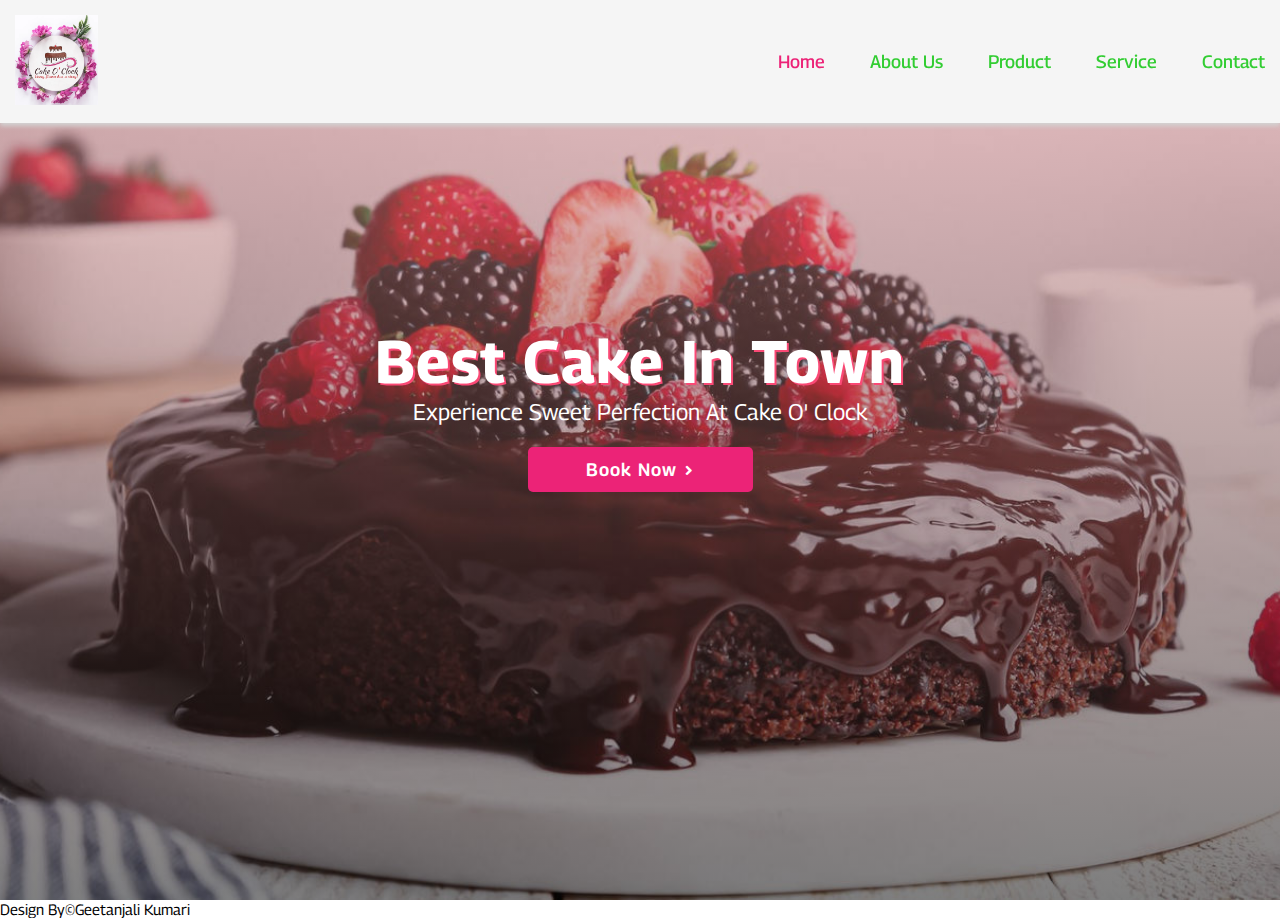
<file: index.html>
<!DOCTYPE html>
<html lang="en">

<head>

    <!-- Google tag (gtag.js) -->
<script async src="https://www.googletagmanager.com/gtag/js?id=G-VPQ4285JNT"></script>
<script>
  window.dataLayer = window.dataLayer || [];
  function gtag(){dataLayer.push(arguments);}
  gtag('js', new Date());

  gtag('config', 'G-VPQ4285JNT');
</script>
    
    <meta charset="UTF-8">
    <meta http-equiv="X-UA-Compatible" content="IE=edge">
    <meta name="viewport" content="width=device-width, initial-scale=1.0">
    <link rel="stylesheet" href="https://cdnjs.cloudflare.com/ajax/libs/font-awesome/5.15.3/css/all.min.css">
    <link rel="stylesheet" href="style.css">
    <title>Cake Shop - Home</title>
</head>

<body>
    <header>
        <a href="index.html" class="logo"><img src="cakelogo.png"></a>

        <nav class="navigate">
            <ul>
                <li><a href="index.html" class="active">Home</a></li>
                <li><a href="about.html">About Us</a></li>
                <li><a href="product.html">Product</a></li>
                <li><a href="service.html">Service</a></li>
                <li><a href="contact.html">Contact</a></li>
            </ul>
        </nav>
        <div id="menu"><i class="fas fa-bars"></i></div>
    </header>

    <section id="home" class="home">
        <!-- Home page content -->
        <h1>Best cake in town</h1>
        <p>Experience sweet perfection at Cake O' Clock</p>
        <div class="home-btn">
            <button>Book Now<i class="fas fa-angle-right"></i></button>
        </div>
    </section>

    <footer>
        <p>Design By&copy;Geetanjali Kumari</p>
    </footer>
<!-------------------------jquery------------------------------>
    <script src="https://cdnjs.cloudflare.com/ajax/libs/jquery/3.6.0/jquery.min.js"></script>
    <script>
        $(document).ready(function () {
            ('#menu').click(function () {
                $(this).toggleClass('fas fa-times');
                $('.navigate').toggleClass('nav-toggle'); 
            });

            $(window).on('scroll load',function()
            {
                $('#menu').removeClass('fas fa-times');
                $('.navigate').removeClass('nav-toggle');
            });

            $('.service .cake-list .btn1').click(function () {
                $(this).addClass('active').siblings().removeClass('active');

                let src = $(this).attr('data-src');
                $('#cake-img').attr('src', src);
            });
        });
    </script>
</body>

</html>
</file>
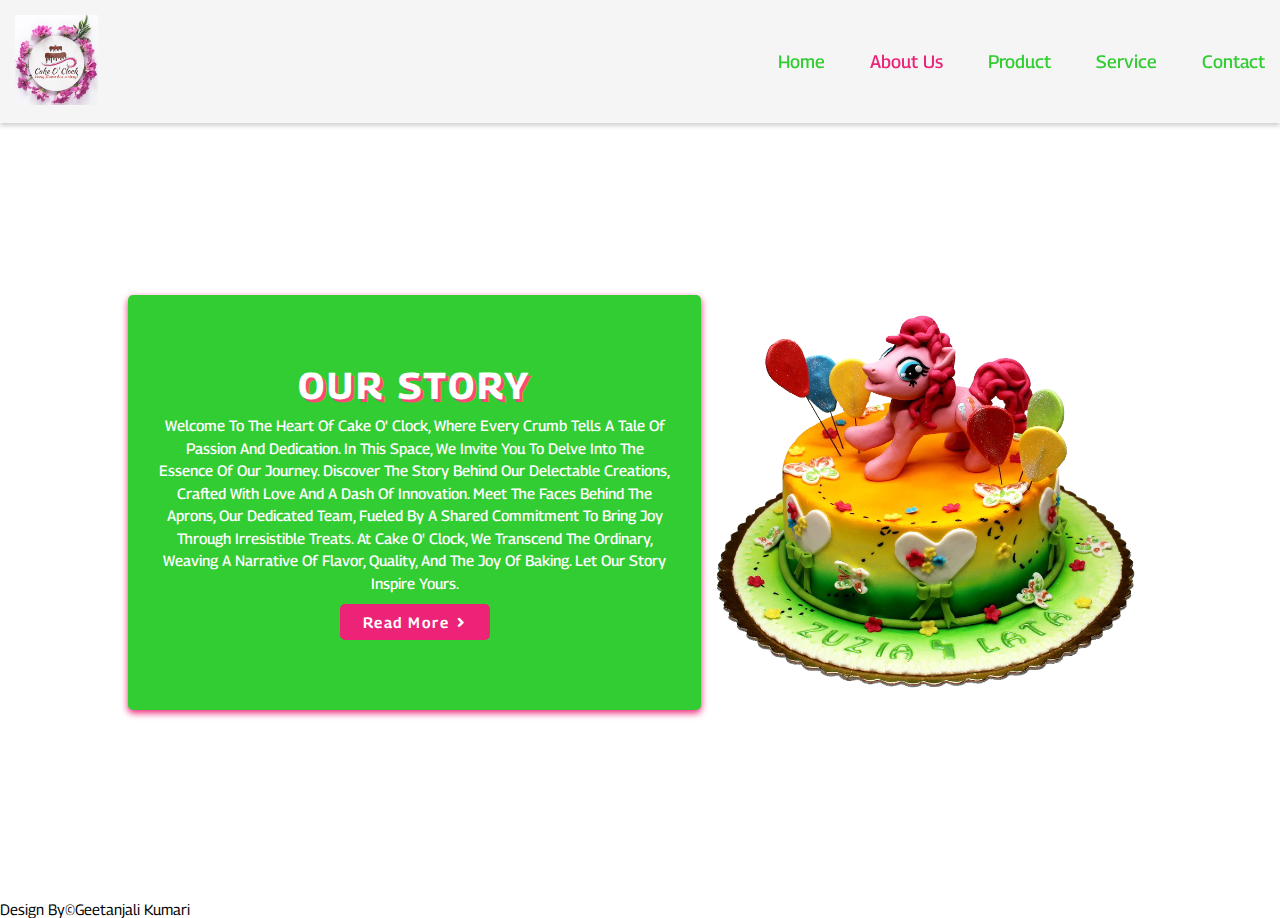
<file: about.html>
<!DOCTYPE html>
<html lang="en">

<head>

    <!-- Google tag (gtag.js) -->
<script async src="https://www.googletagmanager.com/gtag/js?id=G-VPQ4285JNT"></script>
<script>
  window.dataLayer = window.dataLayer || [];
  function gtag(){dataLayer.push(arguments);}
  gtag('js', new Date());

  gtag('config', 'G-VPQ4285JNT');
</script>
    
    <meta charset="UTF-8">
    <meta http-equiv="X-UA-Compatible" content="IE=edge">
    <meta name="viewport" content="width=device-width, initial-scale=1.0">
    <link rel="stylesheet" href="https://cdnjs.cloudflare.com/ajax/libs/font-awesome/5.15.3/css/all.min.css">
    <link rel="stylesheet" href="style.css">
    <title>Cake Shop - About Us</title>
</head>

<body>
    <header>
        <a href="index.html" class="logo"><img src="cakelogo.png"></a>

        <nav class="navigate">
            <ul>
                <li><a href="index.html">Home</a></li>
                <li><a href="about.html" class="active">About Us</a></li>
                <li><a href="product.html">Product</a></li>
                <li><a href="service.html">Service</a></li>
                <li><a href="contact.html">Contact</a></li>
            </ul>
        </nav>
        <div id="menu"><i class="fas fa-bars"></i></div>
    </header>

    <section id="about" class="about">
        <!-- About page content -->
        <div class="about-content">
            <h2>OUR STORY</h2>
                <p>Welcome to the heart of Cake O' Clock, where every crumb tells a tale of passion and dedication. In this space, we invite you to delve into the essence of our journey.
                Discover the story behind our delectable creations, crafted with love and a dash of innovation. 
                Meet the faces behind the aprons, our dedicated team, fueled by a shared commitment to bring joy through irresistible treats.
                At Cake O' Clock, we transcend the ordinary, weaving a narrative of flavor, quality, and the joy of baking. Let our story inspire yours.</p>
            <button class="btn">Read More<i class="fas fa-angle-right"></i></button>
        </div>
        <div class="image">
            <img src="im2.png" alt="img">
        </div>
    </section>

    <footer>
        <p>Design By&copy;Geetanjali Kumari</p>
    </footer>
<!-------------------------jquery------------------------------>
    <script src="https://cdnjs.cloudflare.com/ajax/libs/jquery/3.6.0/jquery.min.js"></script>
    <script>
        $(document).ready(function () {
            ('#menu').click(function () {
                $(this).toggleClass('fas fa-times');
                $('.navigate').toggleClass('nav-toggle'); 
            });

            $(window).on('scroll load',function()
            {
                $('#menu').removeClass('fas fa-times');
                $('.navigate').removeClass('nav-toggle');
            });

            $('.service .cake-list .btn1').click(function () {
                $(this).addClass('active').siblings().removeClass('active');

                let src = $(this).attr('data-src');
                $('#cake-img').attr('src', src);
            });
        });
    </script>
</body>

</html>
</file>
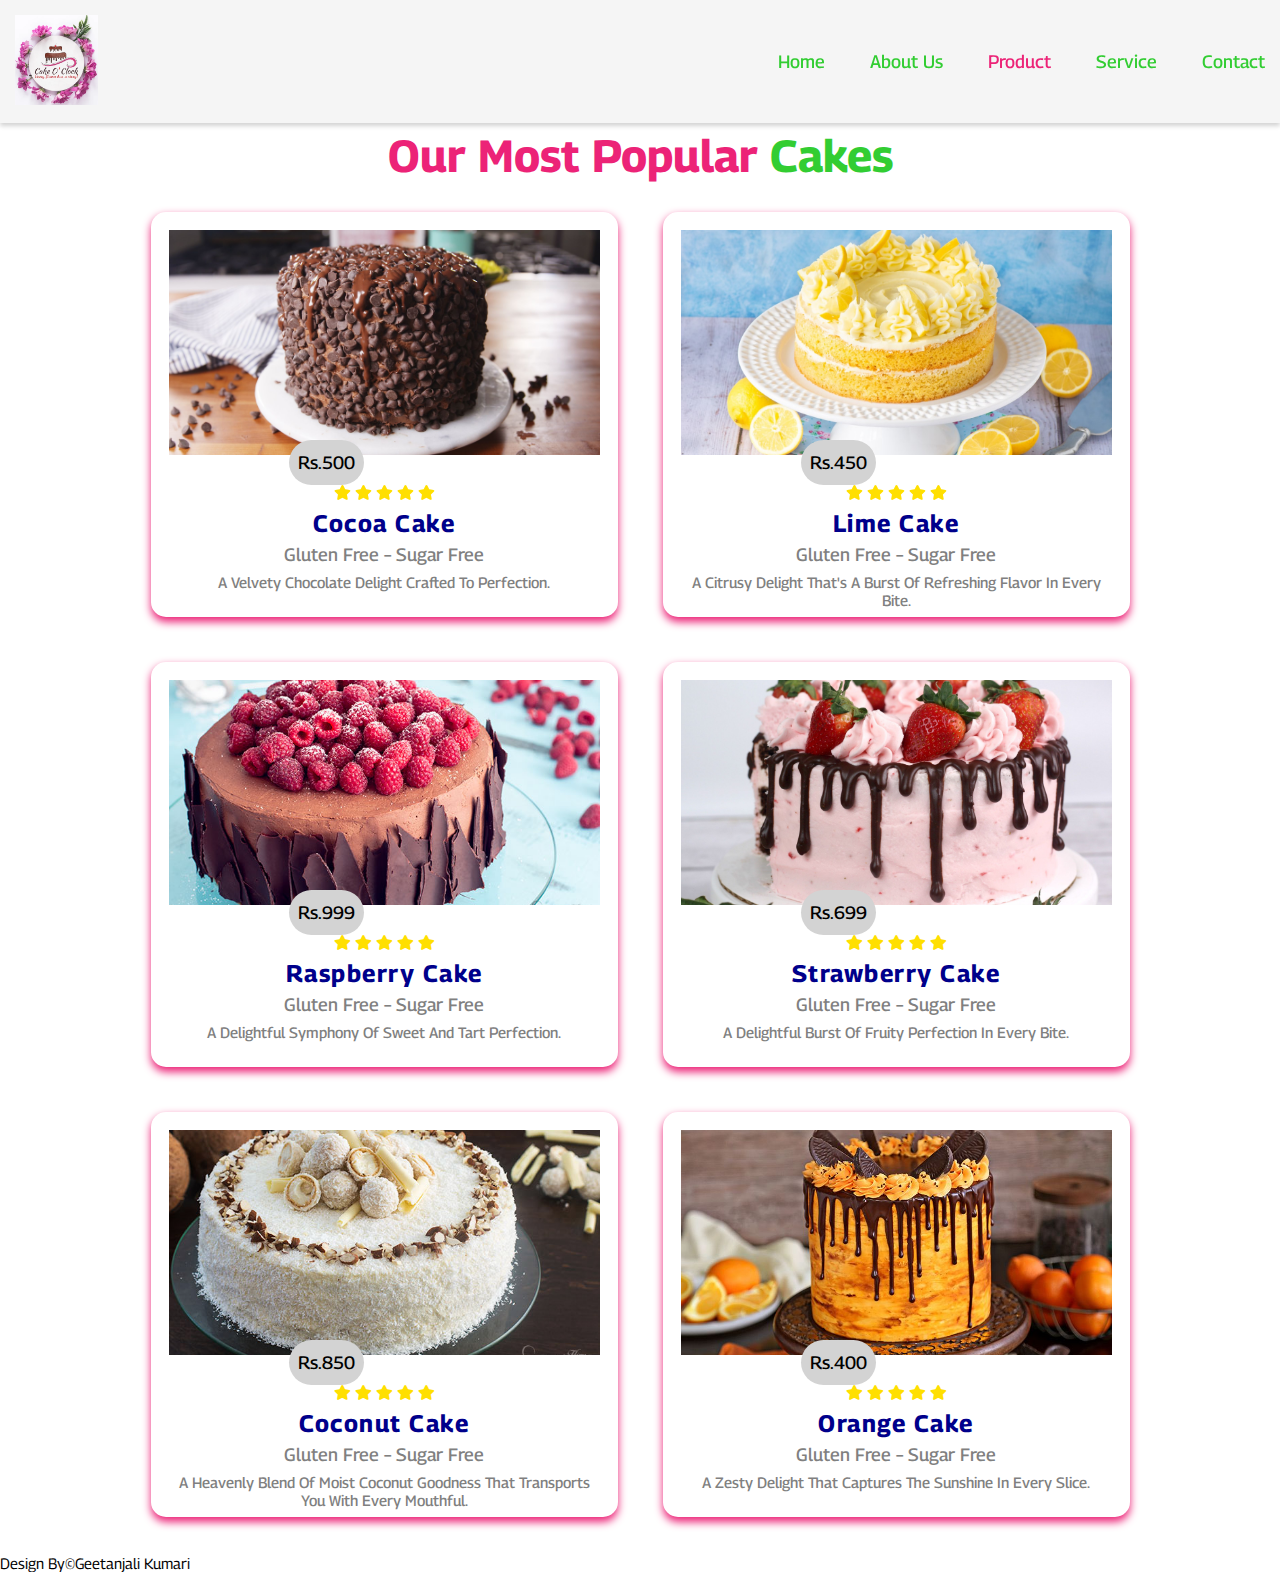
<file: product.html>
<!DOCTYPE html>
<html lang="en">

<head>
    <meta charset="UTF-8">
    <meta http-equiv="X-UA-Compatible" content="IE=edge">
    <meta name="viewport" content="width=device-width, initial-scale=1.0">
    <link rel="stylesheet" href="https://cdnjs.cloudflare.com/ajax/libs/font-awesome/5.15.3/css/all.min.css">
    <link rel="stylesheet" href="style.css">
    <title>Cake Shop - Products</title>
</head>

<body>
    <header>
        <a href="index.html" class="logo"><img src="cakelogo.png"></a>

        <nav class="navigate">
            <ul>
                <li><a href="index.html">Home</a></li>
                <li><a href="about.html">About Us</a></li>
                <li><a href="product.html" class="active">Product</a></li>
                <li><a href="service.html">Service</a></li>
                <li><a href="contact.html">Contact</a></li>
            </ul>
        </nav>
        <div id="menu"><i class="fas fa-bars"></i></div>
    </header>

    <section id="product" class="product">
        <!-- Product page content -->
        <h1 class="title">Our most popular <span>cakes</span></h1>
        <div class="cake-product">
            <div class="inner-cake-row">
                <div class="inner-cake-col">
                    <img src="coco.jpg" alt="">
                    <div class="cake-price">
                        <p>Rs.500</p>
                    </div>
                    <div class="cake-star">
                        <i class="fa fa-star" aria-hidden="true"></i>
                        <i class="fa fa-star" aria-hidden="true"></i>
                        <i class="fa fa-star" aria-hidden="true"></i>
                        <i class="fa fa-star" aria-hidden="true"></i>
                        <i class="fa fa-star" aria-hidden="true"></i>
                    </div>
                    <h2>Cocoa cake</h2>
                    <h3>gluten free – sugar free</h3>
                    <p>a velvety chocolate delight crafted to perfection.</p>
                </div>
                <div class="inner-cake-col">
                    <img src="lemon.jpg" alt="">
                    <div class="cake-price">
                        <p>Rs.450</p>
                    </div>
                    <div class="cake-star">
                        <i class="fa fa-star" aria-hidden="true"></i>
                        <i class="fa fa-star" aria-hidden="true"></i>
                        <i class="fa fa-star" aria-hidden="true"></i>
                        <i class="fa fa-star" aria-hidden="true"></i>
                        <i class="fa fa-star" aria-hidden="true"></i>
                    </div>
                    <h2>Lime cake</h2>
                    <h3>gluten free – sugar free</h3>
                    <p>a citrusy delight that's a burst of refreshing flavor in every bite.</p>
                </div>
                <div class="inner-cake-col">
                    <img src="raspberry.jpg" alt="">
                    <div class="cake-price">
                        <p>Rs.999</p>
                    </div>
                    <div class="cake-star">
                        <i class="fa fa-star" aria-hidden="true"></i>
                        <i class="fa fa-star" aria-hidden="true"></i>
                        <i class="fa fa-star" aria-hidden="true"></i>
                        <i class="fa fa-star" aria-hidden="true"></i>
                        <i class="fa fa-star" aria-hidden="true"></i>
                    </div>
                    <h2>Raspberry cake</h2>
                    <h3>gluten free – sugar free</h3>
                    <p>a delightful symphony of sweet and tart perfection.</p>
                </div>
                <div class="inner-cake-col">
                    <img src="straw.jpg" alt="">
                    <div class="cake-price">
                        <p>Rs.699</p>
                    </div>
                    <div class="cake-star">
                        <i class="fa fa-star" aria-hidden="true"></i>
                        <i class="fa fa-star" aria-hidden="true"></i>
                        <i class="fa fa-star" aria-hidden="true"></i>
                        <i class="fa fa-star" aria-hidden="true"></i>
                        <i class="fa fa-star" aria-hidden="true"></i>
                    </div>
                    <h2>Strawberry cake</h2>
                    <h3>gluten free – sugar free</h3>
                    <p> a delightful burst of fruity perfection in every bite.</p>
                </div>
                <div class="inner-cake-col">
                    <img src="coc.jpg" alt="">
                    <div class="cake-price">
                        <p>Rs.850</p>
                    </div>
                    <div class="cake-star">
                        <i class="fa fa-star" aria-hidden="true"></i>
                        <i class="fa fa-star" aria-hidden="true"></i>
                        <i class="fa fa-star" aria-hidden="true"></i>
                        <i class="fa fa-star" aria-hidden="true"></i>
                        <i class="fa fa-star" aria-hidden="true"></i>
                    </div>
                    <h2>Coconut cake</h2>
                    <h3>gluten free – sugar free</h3>
                    <p>a heavenly blend of moist coconut goodness that transports you with every mouthful.</p>
                </div>
                <div class="inner-cake-col">
                    <img src="orange.jpg" alt="">
                    <div class="cake-price">
                        <p>Rs.400</p>
                    </div>
                    <div class="cake-star">
                        <i class="fa fa-star" aria-hidden="true"></i>
                        <i class="fa fa-star" aria-hidden="true"></i>
                        <i class="fa fa-star" aria-hidden="true"></i>
                        <i class="fa fa-star" aria-hidden="true"></i>
                        <i class="fa fa-star" aria-hidden="true"></i>
                    </div>
                    <h2>Orange cake</h2>
                    <h3>gluten free – sugar free</h3>
                    <p> a zesty delight that captures the sunshine in every slice.</p>
                </div>
            </div>
        </div>
    </section>

    <footer>
        <p>Design By&copy;Geetanjali Kumari</p>
    </footer>
<!-------------------------jquery------------------------------>
    <script src="https://cdnjs.cloudflare.com/ajax/libs/jquery/3.6.0/jquery.min.js"></script>
    <script>
        $(document).ready(function () {
            ('#menu').click(function () {
                $(this).toggleClass('fas fa-times');
                $('.navigate').toggleClass('nav-toggle'); 
            });

            $(window).on('scroll load',function()
            {
                $('#menu').removeClass('fas fa-times');
                $('.navigate').removeClass('nav-toggle');
            });

            $('.service .cake-list .btn1').click(function () {
                $(this).addClass('active').siblings().removeClass('active');

                let src = $(this).attr('data-src');
                $('#cake-img').attr('src', src);
            });
        });
    </script>
</body>

</html>
</file>
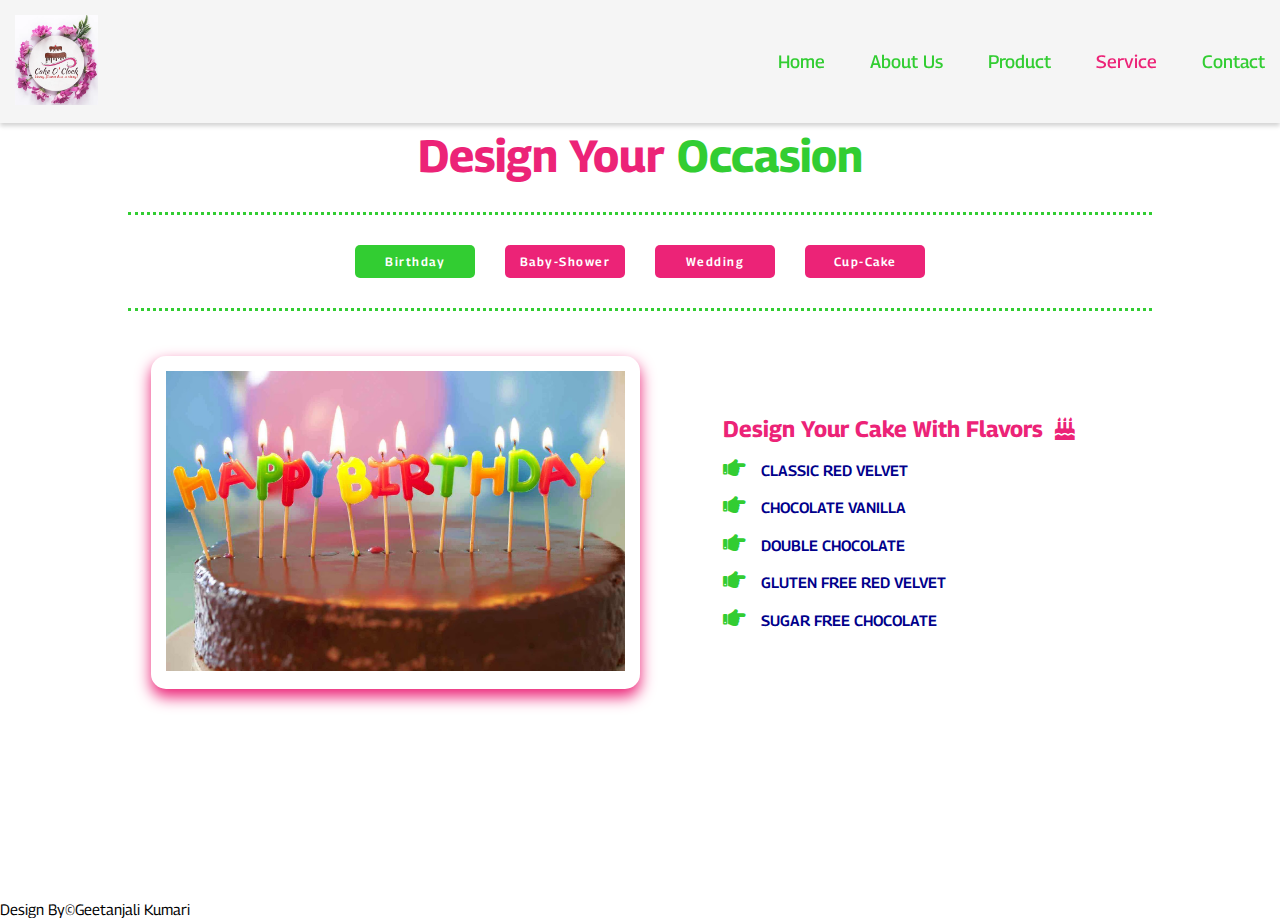
<file: service.html>
<!DOCTYPE html>
<html lang="en">

<head>
    <meta charset="UTF-8">
    <meta http-equiv="X-UA-Compatible" content="IE=edge">
    <meta name="viewport" content="width=device-width, initial-scale=1.0">
    <link rel="stylesheet" href="https://cdnjs.cloudflare.com/ajax/libs/font-awesome/5.15.3/css/all.min.css">
    <link rel="stylesheet" href="style.css">
    <title>Cake Shop - Service</title>
</head>

<body>
    <header>
        <a href="index.html" class="logo"><img src="cakelogo.png"></a>

        <nav class="navigate">
            <ul>
                <li><a href="index.html">Home</a></li>
                <li><a href="about.html">About Us</a></li>
                <li><a href="product.html">Product</a></li>
                <li><a href="service.html" class="active">Service</a></li>
                <li><a href="contact.html">Contact</a></li>
            </ul>
        </nav>
        <div id="menu"><i class="fas fa-bars"></i></div>
    </header>

    <section id="service" class="service">
        <!-- Service page content -->
        <h1 class="title">design your <span>occasion</span></h1>
        <div class="cake-list">
            <a class="btn1 active" data-src="birthday.jpg">Birthday</a>
            <a class="btn1" data-src="babyshower.jpg">Baby-Shower</a>
            <a class="btn1" data-src="weeding.jpg">Wedding</a>
            <a class="btn1" data-src="cupcake.jpg">cup-cake</a>
        </div>
        <div class="cake-row">
            <div class="image">
                <img src="birthday.jpg" id="cake-img" alt="">
            </div>
            <div class="cake-content">
                <div class="cake-info">
                    <h3> Design Your Cake with Flavors
                        &nbsp;<i class="fas fa-birthday-cake"></i></h3>
                    <a><i class="fas fa-hand-point-right"></i>CLASSIC RED VELVET<br></a>
                    <a><i class="fas fa-hand-point-right"></i>CHOCOLATE VANILLA<br></a>
                    <a><i class="fas fa-hand-point-right"></i>DOUBLE CHOCOLATE<br></a>
                    <a><i class="fas fa-hand-point-right"></i>GLUTEN FREE RED VELVET<br></a>
                    <a><i class="fas fa-hand-point-right"></i>SUGAR FREE CHOCOLATE<br></a>
                </div>
            </div>
        </div>
    </section>

    <footer>
        <p>Design By&copy;Geetanjali Kumari</p>
    </footer>
<!-------------------------jquery------------------------------>
    <script src="https://cdnjs.cloudflare.com/ajax/libs/jquery/3.6.0/jquery.min.js"></script>
    <script>
        $(document).ready(function () {
            $('#menu').click(function () {
                $(this).toggleClass('fas fa-times');
                $('.navigate').toggleClass('nav-toggle'); 
            });

            $(window).on('scroll load',function()
            {
                $('#menu').removeClass('fas fa-times');
                $('.navigate').removeClass('nav-toggle');
            });

            $('.service .cake-list .btn1').click(function () {
                $(this).addClass('active').siblings().removeClass('active');

                let src = $(this).attr('data-src');
                $('#cake-img').attr('src', src);
            });
        });
    </script>
</body>

</html>
</file>
<file: style.css>
@import url('https://fonts.googleapis.com/css2?family=Georama:wght@300;400;500&display=swap');
*
{
    margin:0;
    padding:0;
    font-family: 'Georama', sans-serif;
    box-sizing:border-box;
    text-transform: capitalize;
}
html
{
    font-size:15px;
    scroll-behavior: smooth;
}
html::-webkit-scrollbar
{
    width:.8rem;
}
html::-webkit-scrollbar-thumb
{
    background: rgb(236, 35, 119);
}
section
{
    min-height: 100vh;
    padding:1rem 10%;
    padding-top:8rem;
}
header 
{
    position: fixed;
    top:0;
    left:0;
    width:100%;
    background:whitesmoke;
    padding:1rem;
    box-shadow:0 .2rem .3rem lightgray;
    display: flex;
    align-items:center;
    justify-content:space-between;
}
header .logo img 
{
    height:6rem;
}
header .navigate ul 
{
    display: flex;
    align-items: center;
    justify-content:center;
    list-style: none;
}
header .navigate ul li 
{
    margin-left:3rem;
}
header .navigate ul li a 
{
    font-size: 1.2rem;
    color:limegreen;
    text-decoration:none;
    font-weight: 500;
}
header .navigate ul li a.active,
header .navigate ul li a:hover 
{
    color:rgb(236, 35, 119);
}
header #menu 
{
    font-size: 2rem;
    color:rgb(236, 35, 119);
    cursor: pointer;
    display: none;
}

@media(max-width:768px)
{
    header #menu 
    {
    display:block;
    }
    header .navigate 
    {
        position:fixed;
        top:8rem;
        left: 0;
        width: 100%;
        background:aliceblue;
        transform: scaleY(0);
        transform-origin: top;
        opacity: 0;
    }
    header .navigate ul 
    {
        flex-flow: column;
        padding: 1rem;
    }
    header .navigate ul li 
    {
        margin:1rem;
        width: 100%;
    }
    header .navigate ul li a 
    {
        display: block;
        color: #000;
        padding-left: 2rem;
        border-right: .1rem solid #000;
        font-size: 1rem;
    }
    header .navigate ul li a:hover,
    header .navigate ul li a.active 
    {
        color:rgb(236, 35, 119);
        border-color:rgb(236, 35, 119);
    }
    header .navigate.nav-toggle
    {
        transform: scaleY(1);
        opacity: 1;
    }
    .fa-times
    {
        transition:.5s ease;
        transform:rotate(180deg);
    }
}
/*----------------section-------------*/
.home 
{
    background:linear-gradient(rgba(241, 155, 155, 0.5),rgba(0, 0, 0, 0.5)),url("back2.jpg");
    background-position: center;
    background-size: cover;
    color: #fff;
    text-align: center;
}
.home h1 
{
    padding-top:20%;
    font-size:4rem;
    text-shadow: 2px 2px #fa4975;
    letter-spacing: 1px;
}
.home p 
{
    font-size:1.5rem;
    line-height:2rem;
}
.home-btn
{
    padding:20px 0;
}
.home-btn button
{
    width:15rem;
    padding: 12px 15px;
    border:none;
    border-radius:5px;
    font-size: 1.2rem;
    font-weight: 600;
    text-align: center;
    letter-spacing: 1px;
    color:#fff;
    background:rgb(236, 35, 119); 
}
button i 
{
    margin-left: .5rem;
   font-size:1rem;
   text-align: center;
   transition: 2s ease;
   animation: animate .5s ease infinite;
}
button:hover 
{
    background:rgb(228, 3, 96);
    
}
@keyframes animate 
{
    0%
    {
        transform:translateX(-5px);
    }
    100% 
    {
        transform: translateX(5px);
    }
}
@media(max-width:768px)
{
    .home h1 
    {
        font-size: 3rem;
        padding-top: 50%;
    }
    .home p 
    {
        font-size:1.2rem;
    }   
}
/*-----------------------about us-----------*/
.about
{
    display: flex;
    justify-content: space-between;
    align-items:center;
}
.about .about-content
{
    width:100%;
    height: auto;
    padding:4rem 2rem;
    box-shadow:0 .2rem .5rem rgb(236, 35, 119) ;
    text-align: center;
    background:limegreen;
    border-radius: 5px;
}
.about-content h2 
{
    font-size:2.5rem;
    color:#fff;
    padding:.5rem 0;
    letter-spacing:.2rem;
    text-shadow: .2rem .2rem #fa4975;
}
.about-content p 
{
    font-size:1rem;
    font-weight:500;
    line-height: 1.5rem;
    color:#fff;
}
.about .image img 
{
    width:100%;
    height: auto;
    
}
.about .image img:hover 
{
    animation:animate-img 5s ease infinite;
}
.btn 
{
    margin:10px 0;
    width:10rem;
    padding:.6rem;
    border-radius: 5px;
    border: none;
    background:rgb(236, 35, 119);
    color:#fff;
    font-size: 1rem;
    font-weight:600;
    letter-spacing: .1rem;
    
}
@keyframes animate-img
{
    0%,100%
    {
        transform: translateX(-3rem);
    }
    25%
    {
        transform: translateY(5rem);
    }
    50%
    {
        transform: translateX(3rem);
    }
    75%
    {
        transform: translateY(-5rem);
    }
}
@media(max-width:768px)
{
    .about
    {
    display: block;
    justify-content: space-between;
    align-items:center;
    }
}
/*----------------------Product---------------*/
.title
{
    text-align:center;
    font-size:3rem;
    padding:0.5rem;
    color:rgb(236, 35, 119);
}
.title span
{
    color:limegreen;
}
.cake-product .inner-cake-row
{
   display: flex;
   align-items: center;
   justify-content:center;
   flex-wrap: wrap; 
}
.cake-product .inner-cake-col
{
    max-width: 1300px;
    background:#fff;
    height: 27rem;
    flex:1 1 20rem;
    padding:1.2rem;
    margin:1.5rem;
    border-radius:1rem;
    box-shadow:0 .3rem .6rem rgb(236, 35, 119);
    text-align: center;
}
.cake-product .inner-cake-col:hover 
{
    transition:.5s ease;
    transform:translateY(-.5rem);
}
.cake-product .inner-cake-col img 
{
    height: 15rem;
    width:100%;
    object-fit: cover;
}
.cake-product .inner-cake-col .cake-price p
{
  position:absolute;     
  width: 5rem;
  height: auto;
  margin-top:-1.2rem;
  margin-left: 8rem;
  padding:.8rem .1rem;
  text-align: center;
  font-size: 1.2rem;
  border:none;
  border-radius:5rem;
  background:lightgray;
  color:#000;
}
.cake-star
{
    color: #FFDF00;
    position:relative;
    margin-top: 1.7rem;
}
.cake-product .inner-cake-col h2
{
    padding: .5rem 0;
    color:darkblue;
    font-size:1.6rem;
    letter-spacing:.1rem;
}
.cake-product .inner-cake-col h3 
{
    color:gray;
    font-size: 1.2rem;
    font-weight: 500;
}
.cake-product .inner-cake-col p 
{
    color:gray;
    font-size: 1rem;
    font-weight: 500;
    padding:.5rem 0;
}
@media(max-width:768px)
{
    .title
    {
        text-align:center;
        font-size:2rem;
    }
}
/*----------------------------------services---------*/
.service .cake-list 
{
    display:flex;
    align-items:center;
    justify-content:center;
    list-style: none;
    padding:1rem 0;
    margin:1.5rem 0;
    border-top:.2rem dotted limegreen;
    border-bottom:.2rem dotted limegreen;
}
.service .cake-list .btn1 
{
    width:8rem;
    padding:.6rem;
    border-radius: 5px;
    border: none;
    background:rgb(236, 35, 119);
    color:#fff;
    font-size: 0.8rem;
    font-weight:600;
    letter-spacing: .1rem;
    margin:1rem;
    text-align:center;
}
.service .cake-list .btn1.active,
.service .cake-list .btn1:hover 
{
    transition: .5s ease;
    background:limegreen;
    cursor: pointer;
}
.service .cake-row
{
    display: flex;
    align-items: center;
    justify-content: center;
    flex-wrap: wrap;
}
.service .cake-row .image
{
    margin:1.5rem;
    padding:1rem;
    flex:1 1 21rem;
    border-radius: 1rem;
    box-shadow: 0 .5rem 1rem rgb(236, 35, 119);
}
.service .cake-row .image img 
{
    width:100%;
    object-fit: cover;
    height: 20rem;
}
.service .cake-content
{
    flex:1 1 21rem;
}
.service .cake-content .cake-info
{
    padding:1rem 4rem;
}
.service .cake-content .cake-info h3 
{
    font-size: 1.5rem;
    color:rgb(236, 35, 119);
}
.service .cake-content .cake-info a i
{
    padding: 1rem 1rem 0 0;
    font-size: 1.5rem;
    color:limegreen;
}
.service .cake-content .cake-info a
{
    font-size: 1rem;
    font-weight:600;
    color:darkblue;
    cursor: pointer;
}
.service .cake-content .cake-info a:hover 
{
    text-decoration:underline;   
}
@media(max-width:768px)
{
    .service .cake-list .btn1 
    {
        display:inline-block;
        margin:.2rem;
        font-size:.6rem;
    }
}
/*---------------------contact us---------*/
.contact
{
    padding-top:8.5rem;
}
.cake-contact
{
    width:100%;
    background:whitesmoke;
}
.cake-contact-row
{   
    display:flex;
    flex-wrap: wrap;
    justify-content: center;
    align-items:center;
}
.cake-contact-col 
{
    margin:2rem;
    flex: 1 1 20rem;
    text-align:center;
}
.cake-contact-col .images 
{
    border:1px solid #fff;
}
.cake-contact-col img
{
    width:90%;
    height:auto;
    margin:1.5rem;
    padding:1rem;
    flex:1 1 21rem;
    border:1px solid transparent;
    border-radius: 1rem;   
}
.cake-contact-col h1 
{
    padding:1rem 0;
    color:rgb(236, 35, 119);
    letter-spacing: .1rem;
}
.cake-contact-col .social i
{
    padding:.8rem;
    border: none;
    border-radius: 1rem;
    background:rgb(236, 35, 119);
    color:#fff;
    font-size: 1.5rem;
}
.cake-contact-col .social i:hover 
{
    transition: 0.5s ease;
    background: limegreen;
    color:#fff;
    cursor: pointer;
}
.cake-contact-col p 
{
    padding:.5rem 0;
    line-height:1.5rem;
    color:gray;
}
.cake-contact-col input, .cake-contact-col textarea 
{
    width:80%;
    padding:1rem;
    margin-bottom:1.2rem;
    border:none;
    border-bottom:.1rem dotted rgb(236, 35, 119);  
}
.cake-contact-col textarea
{
    resize: none;
}
.copyright
{
    margin-top:5rem;
    padding:3rem;
    text-align:center;
    background: gray;
}
.copyright i 
{
    font-size:2rem;
    color:#fff;
}
.copyright p 
{
    letter-spacing: .1rem;
    font-size: 1.5rem;
    color:#fff;
}
</file>
